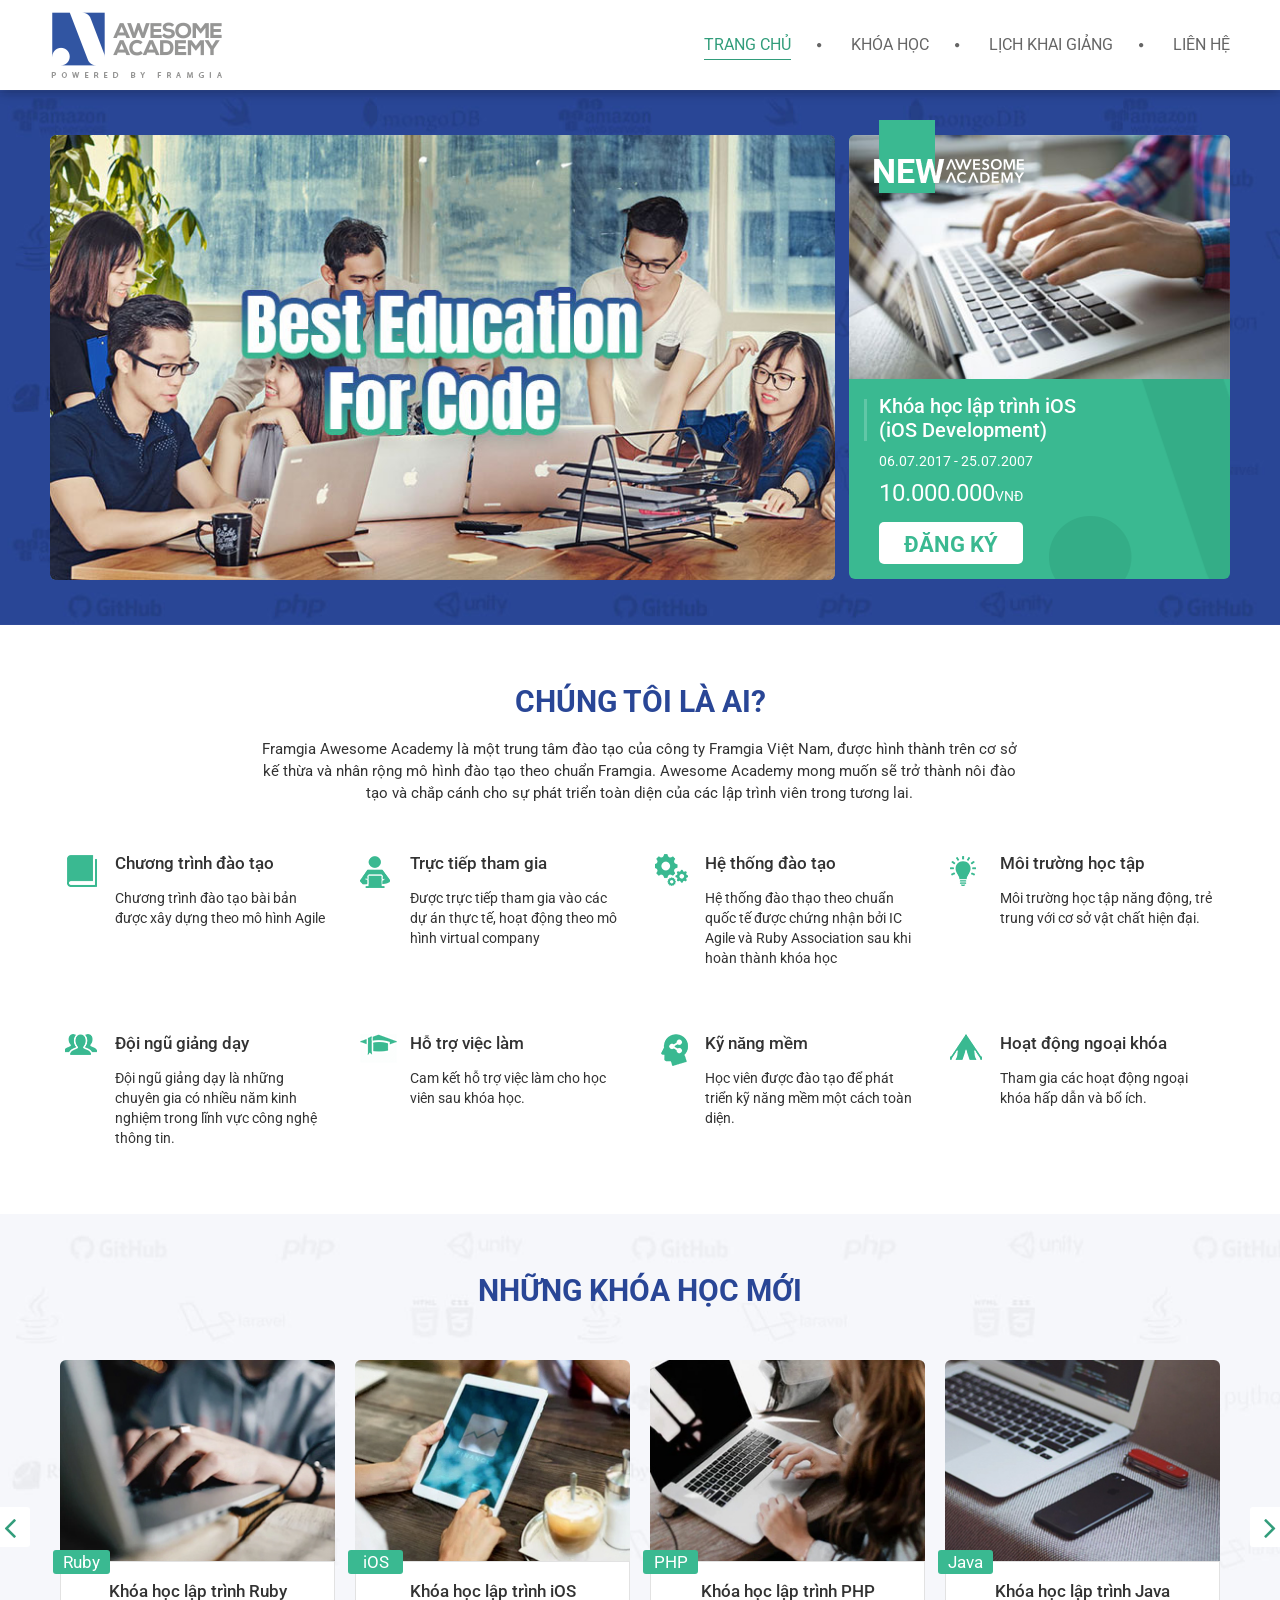
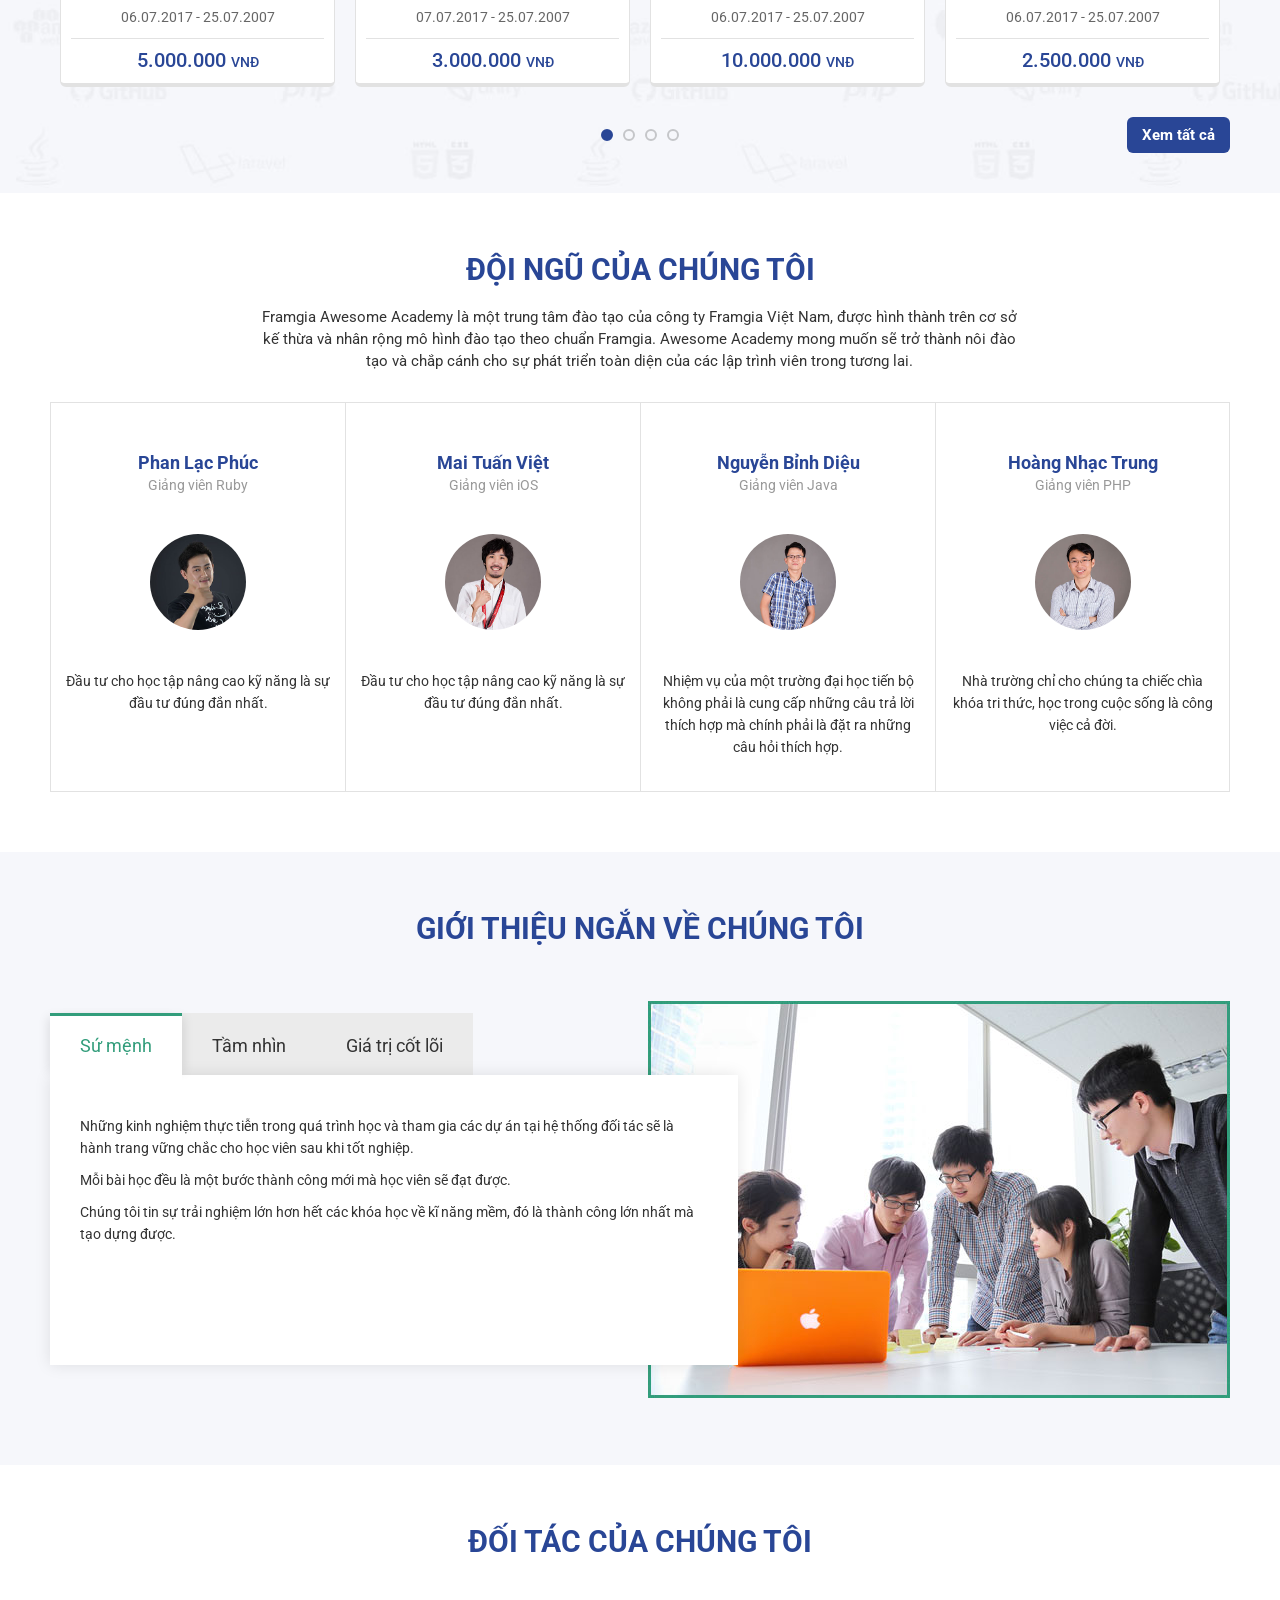
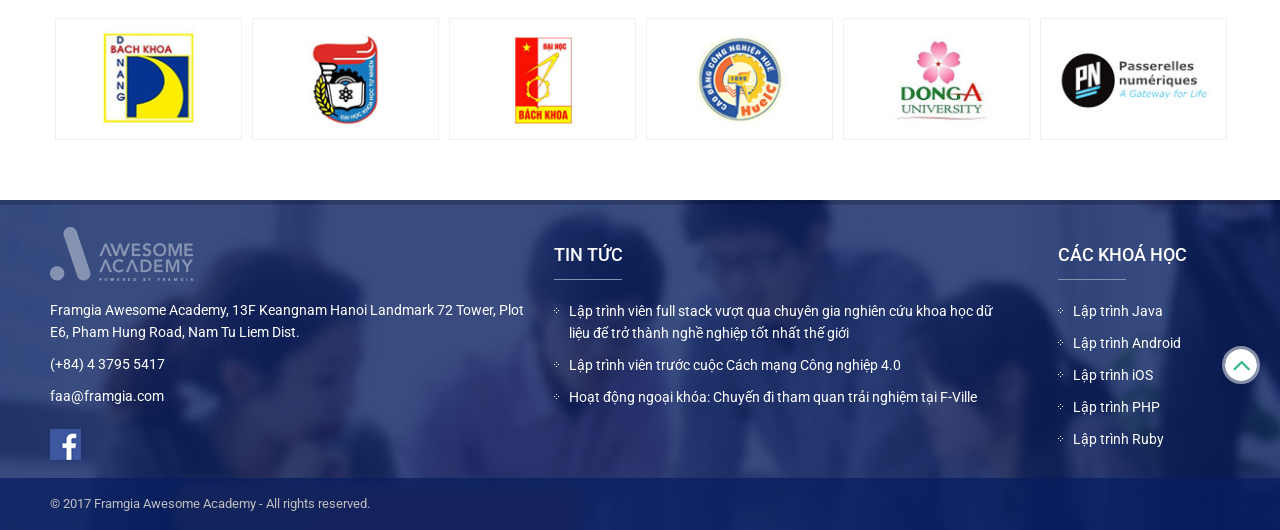
<file: public/frontend/index.html>
<!DOCTYPE html>
<html>
<head>
    <meta charset="utf-8">
    <meta name="viewport" content="width=device-width, initial-scale=1.0, maximum-scale=1.0, user-scalable=0" />
    <title>Homepage</title>
    <link rel="icon" href="favicon.png" type="image/png" />
    <link href="https://fonts.googleapis.com/css?family=Roboto:100,100i,300,300i,400,400i,500,500i,700,700i,900,900i&amp;subset=vietnamese" rel="stylesheet">
    <link rel="stylesheet" href="./css/font-awesome.min.css">
    <link rel="stylesheet" href="./css/bootstrap.min.css">
    <link rel="stylesheet" href="./css/slick.css">
    <link rel="stylesheet" type="text/css" href="css/style.css">
</head>
<body>
  <div id="wrapper">
    <nav id="header" class="full-header navbar navbar-fixed-top">
      <div class="container">
        <div class="navbar-header">
          <button type="button" class="navbar-toggle collapsed" data-toggle="collapse" data-target="#navbar" aria-expanded="false" aria-controls="navbar">
            <span class="sr-only">Toggle navigation</span>
            <span class="icon-bar"></span>
            <span class="icon-bar"></span>
            <span class="icon-bar"></span>
          </button>
          <a class="navbar-brand" title="homepage" href="index.html"><img alt="homepage" src="images/logo.png"></a>
        </div>

        <div id="navbar" class="navbar-collapse collapse pull-right">
          <ul class="nav navbar-nav">
            <li class="active"> <a href="">Trang chủ</a> </li>
            <li> <a href="khoa_hoc.html">Khóa học </a> </li>
            <li> <a href="">Lịch khai giảng</a> </li>
            <li> <a href="">Liên hệ</a> </li>
          </ul>
        </div>
      </div>
    </nav> <!-- End Header -->

    <div id="mainbody">

      <div id="showcase" class="full-showcase"> 
        <div class="container">
          <div class="row">
            <div class="left-box col-md-8 col-sm-8">
              <div class="js-slide media-slide">
                <div class="item"><a href=""><img alt="slide-image" src="media/slide-1.jpg"></a></div>
                <div class="item"><a href=""><img alt="slide-image" src="media/slide-2.jpg"></a></div>
                <div class="item"><a href=""><img alt="slide-image" src="media/slide-3.jpg"></a></div>
              </div>
            </div>

            <div class="right-box col-md-4 col-sm-4">
              <div class="box-info">
                <div class="top-banner">
                  <a href=""><img alt="top-banner" src="media/top-banner.jpg"></a>
                </div>
                <div class="top-info">
                  <h2><a href="">Khóa học lập trình iOS <br> (iOS Development)</a></h2>
                  <p class="time">06.07.2017 - 25.07.2007</p>
                  <p class="price">10.000.000<span class="currency">VNĐ</span></p>
                  <a class="registration" href="">Đăng ký</a>
                </div>
              </div>
            </div>
          </div>
        </div>
      </div> <!-- End Showcase -->

      <div id="top-a" class="full-top-a">
        <div class="container">
          <div class="all-features">
            <h2 class="title-box">CHÚNG TÔI LÀ AI?</h2>
            <p class="desc-box col-md-8 col-md-offset-2">
              Framgia Awesome Academy là một trung tâm đào tạo của công ty Framgia Việt Nam, được hình thành trên cơ sở kế thừa và nhân rộng mô hình đào tạo theo chuẩn Framgia. Awesome Academy mong muốn sẽ trở thành nôi đào tạo và chắp cánh cho sự phát triển toàn diện của các lập trình viên trong tương lai.
            </p>
            <div class="list-features">
              <div class="item item-1 col-md-3 col-sm-6">
                <div class="content-item">
                  <h3>Chương trình đào tạo</h3>
                  <p>Chương trình đào tạo bài bản được xây dựng theo mô hình Agile</p>
                </div>
              </div>
              <div class="item item-2 col-md-3 col-sm-6">
                <div class="content-item">
                  <h3>Trực tiếp tham gia</h3>
                  <p>Được trực tiếp tham gia vào các dự án thực tế, hoạt động theo mô hình virtual company</p>
                </div>
              </div>
              <div class="item item-3 col-md-3 col-sm-6">
                <div class="content-item">
                  <h3>Hệ thống đào tạo</h3>
                  <p>Hệ thống đào thạo theo chuẩn quốc tế được chứng nhận bởi IC Agile và Ruby Association sau khi hoàn thành khóa học</p>
                </div>
              </div>
              <div class="item item-4 col-md-3 col-sm-6">
                <div class="content-item">
                  <h3>Môi trường học tập</h3>
                  <p>Môi trường học tập năng động, trẻ trung với cơ sở vật chất hiện đại.</p>
                </div>
              </div>
              <div class="item item-5 col-md-3 col-sm-6">
                <div class="content-item">
                  <h3>Đội ngũ giảng dạy</h3>
                  <p>Đội ngũ giảng dạy là những chuyên gia có nhiều năm kinh nghiệm trong lĩnh vực công nghệ thông tin.</p>
                </div>
              </div>
              <div class="item item-6 col-md-3 col-sm-6">
                <div class="content-item">
                  <h3>Hỗ trợ việc làm</h3>
                  <p>Cam kết hỗ trợ việc làm cho học viên sau khóa học.</p>
                </div>
              </div>
              <div class="item item-7 col-md-3 col-sm-6">
                <div class="content-item">
                  <h3>Kỹ năng mềm</h3>
                  <p>Học viên được đào tạo để phát triển kỹ năng mềm một cách toàn diện.</p>
                </div>
              </div>
              <div class="item item-8 col-md-3 col-sm-6">
                <div class="content-item">
                  <h3>Hoạt động ngoại khóa</h3>
                  <p>Tham gia các hoạt động ngoại khóa hấp dẫn và bổ ích.</p>
                </div>
              </div>
            </div>
          </div>
        </div>
      </div> <!-- End Top-a -->

      <div id="top-b" class="full-top-b">
        <div class="container">
          <div class="new-class">
            <h2 class="title-box">Những khóa học mới</h2>
            <div class="js-class slide-class list-class">
              <div class="i-class">
                <div class="media">
                  <a href=""><img alt="" src="media/class-1.jpg"></a>
                </div>
                <div class="info">
                  <h3 class="name-class"><a href="">Khóa học lập trình Ruby</a></h3>
                  <p class="date">06.07.2017 - 25.07.2007</p>
                  <p class="price">5.000.000 <span class="currency">VNĐ</span></p>
                  <span class="language">Ruby</span>
                </div>
              </div>
              <div class="i-class">
                <div class="media">
                  <a href=""><img alt="" src="media/class-2.jpg"></a>
                </div>
                <div class="info">
                  <h3 class="name-class"> <a href="">Khóa học lập trình iOS</a></h3>
                  <p class="date">07.07.2017 - 25.07.2007</p>
                  <p class="price">3.000.000 <span class="currency">VNĐ</span></p>
                  <span class="language">iOS</span>
                </div>
              </div>
              <div class="i-class">
                <div class="media">
                  <a href=""><img alt="" src="media/class-3.jpg"></a>
                </div>
                <div class="info">
                  <h3 class="name-class"><a href="">Khóa học lập trình PHP</a></h3>
                  <p class="date">06.07.2017 - 25.07.2007</p>
                  <p class="price">10.000.000 <span class="currency">VNĐ</span></p>
                  <span class="language">PHP</span>
                </div>
              </div>
              <div class="i-class">
                <div class="media">
                  <a href=""><img alt="" src="media/class-4.jpg"></a>
                </div>
                <div class="info">
                  <h3 class="name-class"><a href="">Khóa học lập trình Java</a></h3>
                  <p class="date">06.07.2017 - 25.07.2007</p>
                  <p class="price">2.500.000 <span class="currency">VNĐ</span></p>
                  <span class="language">Java</span>
                </div>
              </div>
              <div class="i-class">
                <div class="media">
                  <a href=""><img alt="" src="media/class-1.jpg"></a>
                </div>
                <div class="info">
                  <h3 class="name-class"><a href="">Khóa học lập trình .NET</a></h3>
                  <p class="date">06.07.2017 - 25.07.2007</p>
                  <p class="price">5.000.000 <span class="currency">VNĐ</span></p>
                  <span class="language">.NET</span>
                </div>
              </div>
              <div class="i-class">
                <div class="media">
                  <a href=""><img alt="" src="media/class-2.jpg"></a>
                </div>
                <div class="info">
                  <h3 class="name-class"><a href="">Khóa học lập trình Python</a></h3>
                  <p class="date">07.07.2017 - 25.07.2008</p>
                  <p class="price">4.000.000 <span class="currency">VNĐ</span></p>
                  <span class="language">Python</span>
                </div>
              </div>
              <div class="i-class">
                <div class="media">
                  <a href=""><img alt="" src="media/class-3.jpg"></a>
                </div>
                <div class="info">
                  <h3 class="name-class"><a href="">Khóa học lập trình Android</a></h3>
                  <p class="date">06.06.2017 - 20.08.2008</p>
                  <p class="price">8.000.000 <span class="currency">VNĐ</span></p>
                  <span class="language">Android</span>
                </div>
              </div>
              <div class="i-class">
                <div class="media">
                  <a href=""><img alt="" src="media/class-4.jpg"></a>
                </div>
                <div class="info">
                  <h3 class="name-class"><a href="">Khóa học lập trình Swift</a></h3>
                  <p class="date">06.07.2017 - 25.03.2008</p>
                  <p class="price">5.500.000 <span class="currency">VNĐ</span></p>
                  <span class="language">Swift</span>
                </div>
              </div>
            </div>
            <a class="view-all" href="">Xem tất cả </a>
          </div>
        </div>
      </div> <!-- End Top-b -->

      <div id="middle" class="full-midde">
        <div class="container">
          <div class="our-team">
            <h2 class="title-box">ĐỘI NGŨ CỦA CHÚNG TÔI</h2>
            <p class="desc-box col-md-8 col-md-offset-2">
              Framgia Awesome Academy là một trung tâm đào tạo của công ty Framgia Việt Nam, được hình thành trên cơ sở kế thừa và nhân rộng mô hình đào tạo theo chuẩn Framgia. Awesome Academy mong muốn sẽ trở thành nôi đào tạo và chắp cánh cho sự phát triển toàn diện của các lập trình viên trong tương lai.
            </p>
            <div class="all-member">
              <div class="member col-md-3 col-sm-6">
                <div class="unhover-info">
                  <h3 class="name-member">Phan Lạc Phúc <span class="job">Giảng viên Ruby </span></h3>
                  <div class="avatar">
                    <img src="media/member-1.jpg">
                  </div>
                  <p class="intro">Đầu tư cho học tập nâng cao kỹ năng là sự đầu tư đúng đắn nhất.</p>
                </div>
                <div class="hover-info">
                  <div class="full-avatar">
                    <img src="media/member-1.jpg">
                  </div>
                  <h3 class="name">Phan Lạc Phúc <span class="job">Giảng viên Ruby </span></h3>
                </div>
              </div>
              <div class="member col-md-3 col-sm-6">
                <div class="unhover-info">
                  <h3 class="name-member">Mai Tuấn Việt <span class="job">Giảng viên iOS </span></h3>
                  <div class="avatar">
                    <img src="media/member-2.jpg">
                  </div>
                  <p class="intro">Đầu tư cho học tập nâng cao kỹ năng là sự đầu tư đúng đắn nhất.</p>
                </div>
                <div class="hover-info">
                  <div class="full-avatar">
                    <img src="media/member-2.jpg">
                  </div>
                  <h3 class="name">Mai Tuấn Việt <span class="job">Giảng viên iOS </span></h3>
                </div>
              </div>
              <div class="member col-md-3 col-sm-6">
                <div class="unhover-info">
                  <h3 class="name-member">Nguyễn Bỉnh Diệu<span class="job">Giảng viên Java</span></h3>
                  <div class="avatar">
                    <img src="media/member-3.jpg">
                  </div>
                  <p class="intro">Nhiệm vụ của một trường đại học tiến bộ không phải là cung cấp những câu trả lời thích hợp mà chính  phải là đặt ra những câu hỏi thích hợp.</p>
                </div>
                <div class="hover-info">
                  <div class="full-avatar">
                    <img src="media/member-3.jpg">
                  </div>
                  <h3 class="name">Nguyễn Bỉnh Diệu<span class="job">Giảng viên Java</span></h3>
                </div>
              </div>
              <div class="member col-md-3 col-sm-6">
                <div class="unhover-info">
                  <h3 class="name-member">Hoàng Nhạc Trung<span class="job">Giảng viên PHP</span></h3>
                  <div class="avatar">
                    <img src="media/member-4.jpg">
                  </div>
                  <p class="intro">Nhà trường chỉ cho chúng ta chiếc chìa khóa tri thức, học trong cuộc sống là công việc cả đời.</p>
                </div>
                <div class="hover-info">
                  <div class="full-avatar">
                    <img src="media/member-4.jpg">
                  </div>
                  <h3 class="name">Hoàng Nhạc Trung<span class="job">Giảng viên PHP</span></h3>
                </div>
              </div>
            </div>
          </div>
        </div>
      </div> <!-- End Middle -->

      <div id="bottom-a" class="full-bottom-a">
        <div class="container">
          <div class="about-us">
            <h2 class="title-box">GIỚI THIỆU NGẮN VỀ CHÚNG TÔI</h2>
            <div class="all-about">
              <ul class="nav nav-tabs" role="tablist">
                <li role="presentation" class="active"><a href="#tab-1" data-toggle="tab">Sứ mệnh</a></li>
                <li role="presentation"><a href="#tab-2" data-toggle="tab">Tầm nhìn</a></li>
                <li role="presentation"><a href="#tab-3" data-toggle="tab">Giá trị cốt lõi</a></li>
              </ul>
              <div class="tab-content col-md-7 col-sm-9">
                <div role="tabpanel" class="tab-pane active" id="tab-1">
                  <p>Những kinh nghiệm thực tiễn trong quá trình học và tham gia các dự án tại hệ thống đối tác sẽ là hành trang vững chắc cho học viên sau khi tốt nghiệp. </p>
                  <p>Mỗi bài học đều là một bước thành công mới mà học viên sẽ đạt được. </p>
                  <p>Chúng tôi tin sự trải nghiệm lớn hơn hết các khóa học về kĩ năng mềm, đó là thành công lớn nhất mà tạo dựng được. </p>
                </div>

                <div role="tabpanel" class="tab-pane" id="tab-2">
                  <p>Những kinh nghiệm thực tiễn trong quá trình học và tham gia các dự án tại hệ thống đối tác sẽ là hành trang vững chắc cho học viên sau khi tốt nghiệp. </p>
                  <p>Mỗi bài học đều là một bước thành công mới mà học viên sẽ đạt được. </p>
                </div>

                <div role="tabpanel" class="tab-pane" id="tab-3">
                  <p>Mỗi bài học đều là một bước thành công mới mà học viên sẽ đạt được. </p>
                  <p>Chúng tôi tin sự trải nghiệm lớn hơn hết các khóa học về kĩ năng mềm, đó là thành công lớn nhất mà tạo dựng được. </p>
                </div>
              </div>
            </div>
          </div>
        </div>
      </div> <!-- End Bottom-a -->

      <div id="bottom-b" class="full-bottom-b">
        <div class="container">
          <div class="partner">
            <h2 class="title-box">Đối tác của chúng tôi</h2>
            <div class="js-partner all-partner">
              <div class="partner-item">
                <img src="media/partner-1.jpg">
              </div>
              <div class="partner-item">
                <img src="media/partner-2.jpg">
              </div>
              <div class="partner-item">
                <img src="media/partner-3.jpg">
              </div>
              <div class="partner-item">
                <img src="media/partner-4.jpg">
              </div>
              <div class="partner-item">
                <img src="media/partner-5.jpg">
              </div>
              <div class="partner-item">
                <img src="media/partner-6.jpg">
              </div>
              <div class="partner-item">
                <img src="media/partner-7.jpg">
              </div>
              <div class="partner-item">
                <img src="media/partner-8.jpg">
              </div>
            </div>
          </div>
        </div>
      </div> <!-- End Bottom-b -->
    </div> <!-- End Mainbody -->
    
    <div id="footer" class="full-footer">
      <div class="footer-menu">
        <div class="container">
          <div class="row">
            <div class="contact col-md-5 col-sm-4">
              <img src="images/logo-footer.png">
              <div class="contact-us">
                <p>Framgia Awesome Academy, 13F Keangnam Hanoi Landmark 72 Tower, Plot E6, Pham Hung Road, Nam Tu Liem Dist.</p>
                <p>(+84) 4 3795 5417</p>
                <a href="">faa@framgia.com</a>
                <a class="social" href=""><img src="images/ic-facebook.png"></a>
              </div>
            </div>

            <div class="news col-md-5 col-sm-4">
              <h3>Tin tức</h3>
              <ul class="menu">
                <li> <a href="">Lập trình viên full stack vượt qua chuyên gia nghiên cứu khoa học dữ liệu để trở thành nghề nghiệp tốt nhất thế giới</a> </li>
                <li> <a href="">Lập trình viên trước cuộc Cách mạng Công nghiệp 4.0</a> </li>
                <li> <a href="">Hoạt động ngoại khóa: Chuyến đi tham quan trải nghiệm tại F-Ville</a> </li>
              </ul>
            </div>

            <div class="all-classes col-md-2 col-sm-4">
              <h3>Các khoá học</h3>
              <ul class="menu"> 
                <li> <a href="">Lập trình Java</a> </li>
                <li> <a href="">Lập trình Android</a> </li>
                <li> <a href="">Lập trình iOS</a> </li>
                <li> <a href="">Lập trình PHP</a> </li>
                <li> <a href="">Lập trình Ruby</a> </li>
              </ul>
            </div>
          </div>
        </div>
      </div>
      <div id="copyright">
        <div class="container">
          <p>&copy; 2017 Framgia Awesome Academy - All rights reserved.</p>
        </div>
      </div>
      <a class="js-ontop btn-ontop">
        <span><i class="fa fa-angle-up" aria-hidden="true"></i></span>
      </a>
    </div>

  </div>
  <script src="./js/lib/jquery-3.1.1.min.js" type=text/javascript></script>
  <script src="./js/lib/bootstrap.min.js" type=text/javascript></script>
  <script src="./js/slick.min.js" type=text/javascript></script>
  <script src="./js/custom.js" type=text/javascript></script>
</body>
</html>
</file>
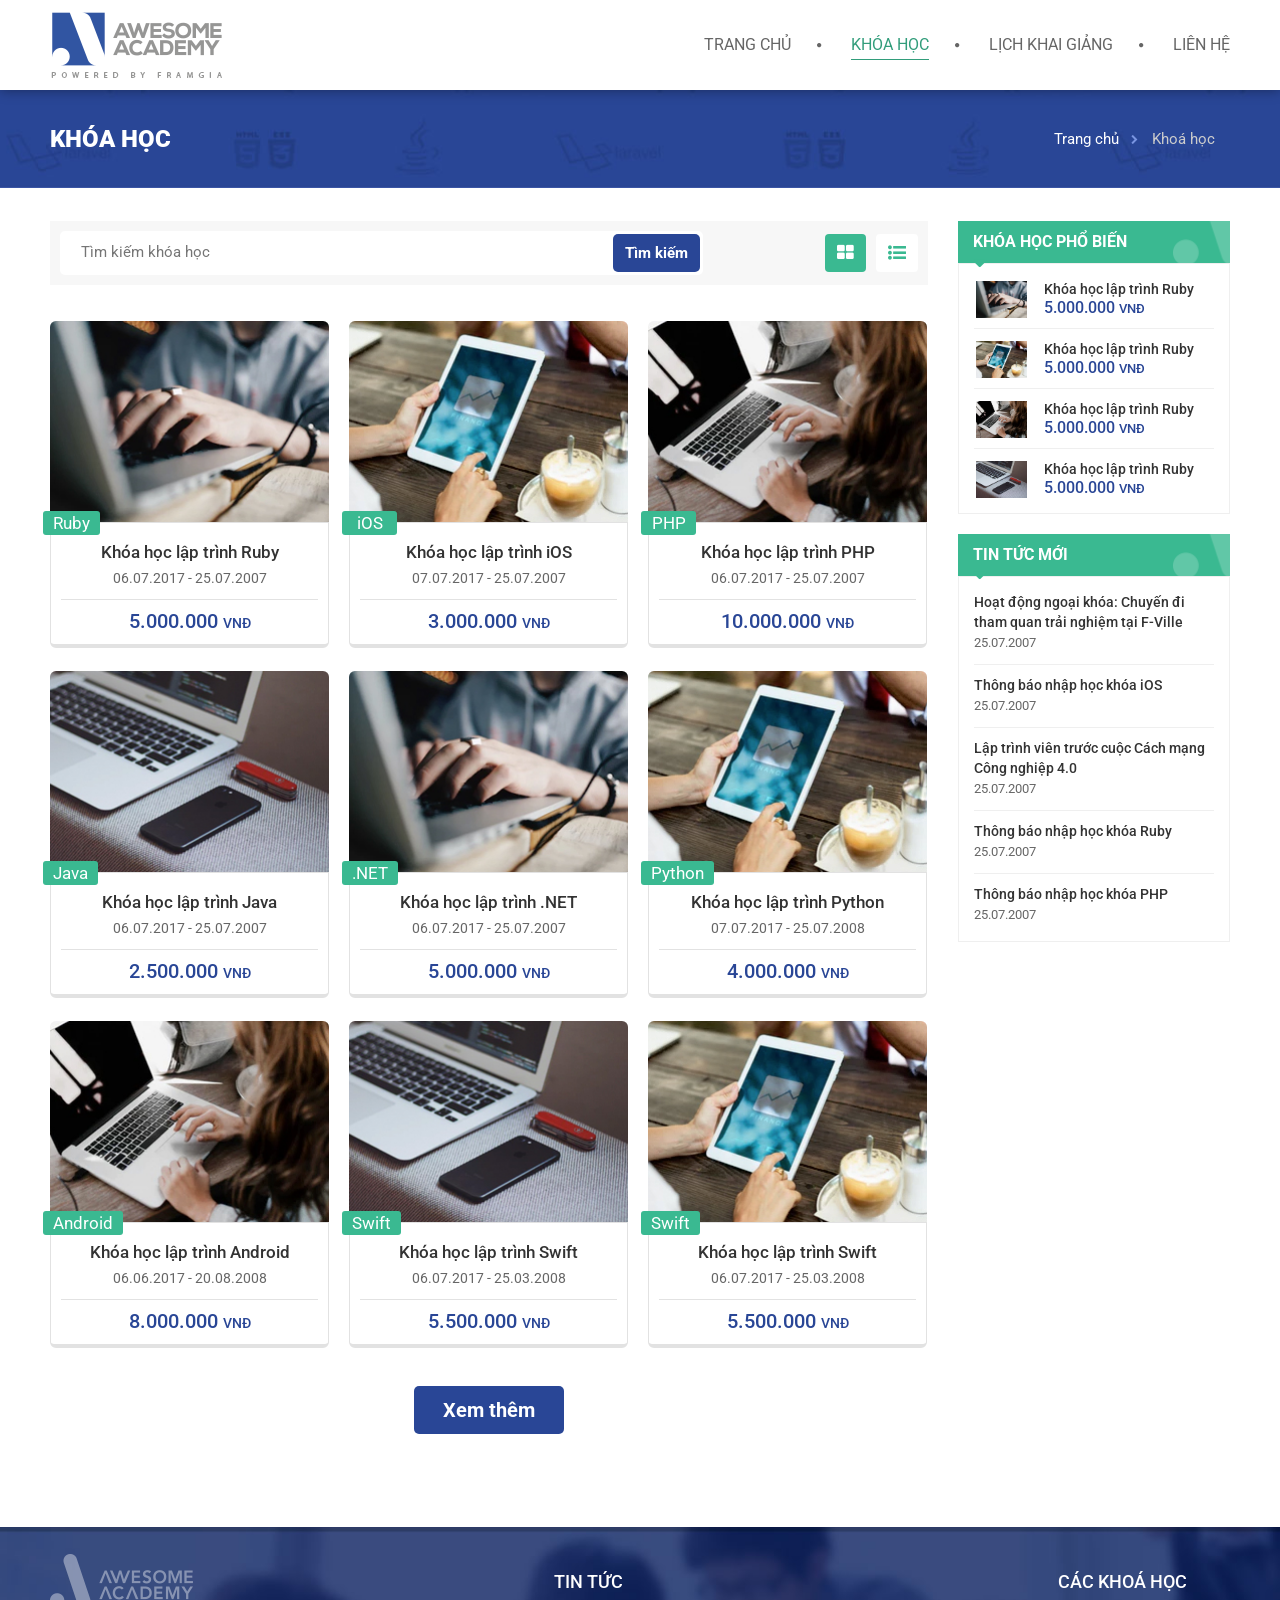
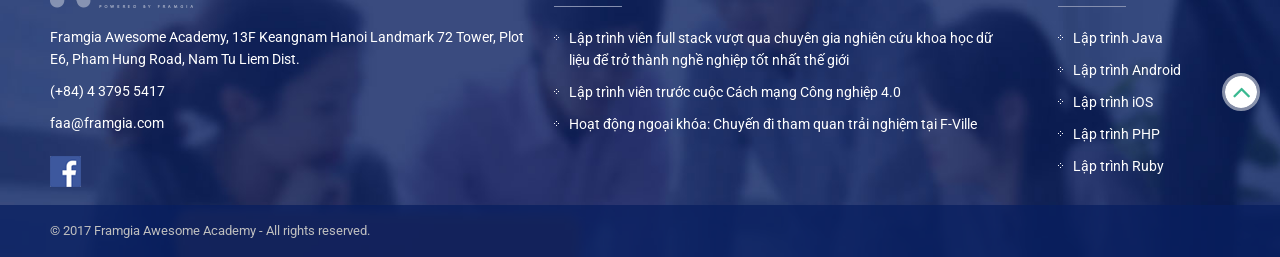
<file: public/frontend/khoa_hoc.html>
<!DOCTYPE html>
<html>
<head>
    <meta charset="utf-8">
    <meta name="viewport" content="width=device-width, initial-scale=1.0, maximum-scale=1.0, user-scalable=0" />
    <title>Khoá học</title>
    <link rel="icon" href="favicon.png" type="image/png" />
    <link href="https://fonts.googleapis.com/css?family=Roboto:100,100i,300,300i,400,400i,500,500i,700,700i,900,900i&amp;subset=vietnamese" rel="stylesheet">
    <link rel="stylesheet" href="./css/font-awesome.min.css">
    <link rel="stylesheet" href="./css/bootstrap.min.css">
    <link rel="stylesheet" href="./css/slick.css">
    <link rel="stylesheet" type="text/css" href="css/style.css">
</head>
<body>
  <div id="wrapper">
    <nav id="header" class="full-header navbar navbar-fixed-top">
      <div class="container">
        <div class="navbar-header">
          <button type="button" class="navbar-toggle collapsed" data-toggle="collapse" data-target="#navbar" aria-expanded="false" aria-controls="navbar">
            <span class="sr-only">Toggle navigation</span>
            <span class="icon-bar"></span>
            <span class="icon-bar"></span>
            <span class="icon-bar"></span>
          </button>
          <a class="navbar-brand" title="homepage" href="index.html"><img alt="homepage" src="images/logo.png"></a>
        </div>

        <div id="navbar" class="navbar-collapse collapse pull-right">
          <ul class="nav navbar-nav">
            <li> <a href="">Trang chủ</a> </li>
            <li class="active"> <a href="khoa_hoc.html">Khóa học </a> </li>
            <li> <a href="">Lịch khai giảng</a> </li>
            <li> <a href="">Liên hệ</a> </li>
          </ul>
        </div>
      </div>
    </nav> <!-- End Header -->

    <div id="mainbody">

      <div id="breadcrumb" class="full-breadcrumb">
        <div class="container">
          <div class="header-page row">
            <div class="title-page col-md-3 col-sm-3">
              <h2>Khóa học</h2>
            </div>
            <div class="breadcrumbs col-md-9 col-sm-9">
              <ul>
                <li><a href="index.html">Trang chủ</a></li>
                <li class="active"><span>Khoá học</span></li>
              </ul>
            </div>
          </div>
        </div>
      </div>

      <div id="main-content" class="full-content">
        <div class="container">
          <div class="row">
            <div id="component" class="col-md-9 col-sm-9">
              <div class="category-view">
                
                <div class="search-bar">
                  <form class="search-form col-md-9 col-sm-9">
                    <div class="search">
                      <input class="input-text" type="text" name="" placeholder="Tìm kiếm khóa học" />
                      <input class="btn-submit btn-blue" type="button" name="" value="Tìm kiếm">
                    </div>
                  </form>
                </div>

                <ul class="nav nav-tabs" role="tablist">
                  <li role="presentation" class="active"><a href="#grid-layout" data-toggle="tab"><i class="fa fa-th-large" aria-hidden="true"></i></a></li>
                  <li role="presentation" class=""><a href="#list-layout" data-toggle="tab"><i class="fa fa-list-ul" aria-hidden="true"></i></a></li>
                </ul>

                <div class="tab-content">
                  <div role="tabpanel" class="tab-pane active" id="grid-layout">
                    <div class="gird-view list-class row">
                      <div class="i-class col-md-4 col-sm-4">
                        <div class="media">
                          <a href=""><img alt="" src="media/class-1.jpg"></a>
                        </div>
                        <div class="info">
                          <h3 class="name-class"><a href="">Khóa học lập trình Ruby</a></h3>
                          <p class="date">06.07.2017 - 25.07.2007</p>
                          <p class="price">5.000.000 <span class="currency">VNĐ</span></p>
                          <span class="language">Ruby</span>
                        </div>
                      </div>
                      <div class="i-class col-md-4 col-sm-4">
                        <div class="media">
                          <a href=""><img alt="" src="media/class-2.jpg"></a>
                        </div>
                        <div class="info">
                          <h3 class="name-class"> <a href="">Khóa học lập trình iOS</a></h3>
                          <p class="date">07.07.2017 - 25.07.2007</p>
                          <p class="price">3.000.000 <span class="currency">VNĐ</span></p>
                          <span class="language">iOS</span>
                        </div>
                      </div>
                      <div class="i-class col-md-4 col-sm-4">
                        <div class="media">
                          <a href=""><img alt="" src="media/class-3.jpg"></a>
                        </div>
                        <div class="info">
                          <h3 class="name-class"><a href="">Khóa học lập trình PHP</a></h3>
                          <p class="date">06.07.2017 - 25.07.2007</p>
                          <p class="price">10.000.000 <span class="currency">VNĐ</span></p>
                          <span class="language">PHP</span>
                        </div>
                      </div>
                      <div class="i-class col-md-4 col-sm-4">
                        <div class="media">
                          <a href=""><img alt="" src="media/class-4.jpg"></a>
                        </div>
                        <div class="info">
                          <h3 class="name-class"><a href="">Khóa học lập trình Java</a></h3>
                          <p class="date">06.07.2017 - 25.07.2007</p>
                          <p class="price">2.500.000 <span class="currency">VNĐ</span></p>
                          <span class="language">Java</span>
                        </div>
                      </div>
                      <div class="i-class col-md-4 col-sm-4">
                        <div class="media">
                          <a href=""><img alt="" src="media/class-1.jpg"></a>
                        </div>
                        <div class="info">
                          <h3 class="name-class"><a href="">Khóa học lập trình .NET</a></h3>
                          <p class="date">06.07.2017 - 25.07.2007</p>
                          <p class="price">5.000.000 <span class="currency">VNĐ</span></p>
                          <span class="language">.NET</span>
                        </div>
                      </div>
                      <div class="i-class col-md-4 col-sm-4">
                        <div class="media">
                          <a href=""><img alt="" src="media/class-2.jpg"></a>
                        </div>
                        <div class="info">
                          <h3 class="name-class"><a href="">Khóa học lập trình Python</a></h3>
                          <p class="date">07.07.2017 - 25.07.2008</p>
                          <p class="price">4.000.000 <span class="currency">VNĐ</span></p>
                          <span class="language">Python</span>
                        </div>
                      </div>
                      <div class="i-class col-md-4 col-sm-4">
                        <div class="media">
                          <a href=""><img alt="" src="media/class-3.jpg"></a>
                        </div>
                        <div class="info">
                          <h3 class="name-class"><a href="">Khóa học lập trình Android</a></h3>
                          <p class="date">06.06.2017 - 20.08.2008</p>
                          <p class="price">8.000.000 <span class="currency">VNĐ</span></p>
                          <span class="language">Android</span>
                        </div>
                      </div>
                      <div class="i-class col-md-4 col-sm-4">
                        <div class="media">
                          <a href=""><img alt="" src="media/class-4.jpg"></a>
                        </div>
                        <div class="info">
                          <h3 class="name-class"><a href="">Khóa học lập trình Swift</a></h3>
                          <p class="date">06.07.2017 - 25.03.2008</p>
                          <p class="price">5.500.000 <span class="currency">VNĐ</span></p>
                          <span class="language">Swift</span>
                        </div>
                      </div>
                      <div class="i-class col-md-4 col-sm-4">
                        <div class="media">
                          <a href=""><img alt="" src="media/class-2.jpg"></a>
                        </div>
                        <div class="info">
                          <h3 class="name-class"><a href="">Khóa học lập trình Swift</a></h3>
                          <p class="date">06.07.2017 - 25.03.2008</p>
                          <p class="price">5.500.000 <span class="currency">VNĐ</span></p>
                          <span class="language">Swift</span>
                        </div>
                      </div>
                    </div>

                    <a class="load-more" href="">Xem thêm</a>
                  </div>
                  <div role="tabpanel" class="tab-pane" id="list-layout">
                    <div class="list-view">
                      <div class="view-class">
                        <div class="media col-md-4 col-sm-4">
                          <a href=""><img alt="" src="media/class-1.jpg"></a>
                        </div>
                        <div class="info col-md-8 col-sm-8">
                          <h3 class="name-class"><a href="">Khóa học lập trình Ruby</a></h3>
                          <p class="date">06.07.2017 - 25.07.2007</p>
                          <p class="short-desc">
                            Tự hào là đơn vị đứng thứ 11 trong bản đồ xếp hạng cáccông ty phát triển mạnh về ngôn ngữ Ruby trên thế giới, với .... chuyên gia về Ruby có chứng chỉ Ruby Silver được cấp bởi Ruby Association,Fram... 
                          </p>
                          <div class="bottom-info">
                            <p class="price">5.000.000 <span class="currency">VNĐ</span></p>
                            <span class="language">Ruby</span>
                          </div>
                        </div>
                      </div>
                      <div class="view-class">
                        <div class="media col-md-4 col-sm-4">
                          <a href=""><img alt="" src="media/class-2.jpg"></a>
                        </div>
                        <div class="info col-md-8 col-sm-8">
                          <h3 class="name-class"> <a href="">Khóa học lập trình iOS</a></h3>
                          <p class="date">07.07.2017 - 25.07.2007</p>
                          <p class="short-desc">
                            Tự hào là đơn vị đứng thứ 11 trong bản đồ xếp hạng cáccông ty phát triển mạnh về ngôn ngữ Ruby trên thế giới, với .... chuyên gia về Ruby có chứng chỉ Ruby Silver được cấp bởi Ruby Association,Fram... 
                          </p>
                          <div class="bottom-info">
                            <p class="price">3.000.000 <span class="currency">VNĐ</span></p>
                            <span class="language">iOS</span>
                          </div>
                        </div>
                      </div>
                      <div class="view-class">
                        <div class="media col-md-4 col-sm-4">
                          <a href=""><img alt="" src="media/class-3.jpg"></a>
                        </div>
                        <div class="info col-md-8 col-sm-8">
                          <h3 class="name-class"><a href="">Khóa học lập trình PHP</a></h3>
                          <p class="date">06.07.2017 - 25.07.2007</p>
                          <p class="short-desc">
                            Tự hào là đơn vị đứng thứ 11 trong bản đồ xếp hạng cáccông ty phát triển mạnh về ngôn ngữ Ruby trên thế giới, với .... chuyên gia về Ruby có chứng chỉ Ruby Silver được cấp bởi Ruby Association,Fram... 
                          </p>
                          <div class="bottom-info">
                            <p class="price">10.000.000 <span class="currency">VNĐ</span></p>
                            <span class="language">PHP</span>
                          </div>
                        </div>
                      </div>
                      <div class="view-class">
                        <div class="media col-md-4 col-sm-4">
                          <a href=""><img alt="" src="media/class-4.jpg"></a>
                        </div>
                        <div class="info col-md-8 col-sm-8">
                          <h3 class="name-class"><a href="">Khóa học lập trình Java</a></h3>
                          <p class="date">06.07.2017 - 25.07.2007</p>
                          <p class="short-desc">
                            Tự hào là đơn vị đứng thứ 11 trong bản đồ xếp hạng cáccông ty phát triển mạnh về ngôn ngữ Ruby trên thế giới, với .... chuyên gia về Ruby có chứng chỉ Ruby Silver được cấp bởi Ruby Association,Fram... 
                          </p>
                          <div class="bottom-info">
                            <p class="price">2.500.000 <span class="currency">VNĐ</span></p>
                            <span class="language">Java</span>
                          </div>
                        </div>
                      </div>
                      <div class="view-class">
                        <div class="media col-md-4 col-sm-4">
                          <a href=""><img alt="" src="media/class-1.jpg"></a>
                        </div>
                        <div class="info col-md-8 col-sm-8">
                          <h3 class="name-class"><a href="">Khóa học lập trình .NET</a></h3>
                          <p class="date">06.07.2017 - 25.07.2007</p>
                          <p class="short-desc">
                            Tự hào là đơn vị đứng thứ 11 trong bản đồ xếp hạng cáccông ty phát triển mạnh về ngôn ngữ Ruby trên thế giới, với .... chuyên gia về Ruby có chứng chỉ Ruby Silver được cấp bởi Ruby Association,Fram... 
                          </p>
                          <div class="bottom-info">
                            <p class="price">5.000.000 <span class="currency">VNĐ</span></p>
                            <span class="language">.NET</span>
                          </div>
                        </div>
                      </div>
                      <div class="view-class">
                        <div class="media col-md-4 col-sm-4">
                          <a href=""><img alt="" src="media/class-2.jpg"></a>
                        </div>
                        <div class="info col-md-8 col-sm-8">
                          <h3 class="name-class"><a href="">Khóa học lập trình Python</a></h3>
                          <p class="date">07.07.2017 - 25.07.2008</p>
                          <p class="short-desc">
                            Tự hào là đơn vị đứng thứ 11 trong bản đồ xếp hạng cáccông ty phát triển mạnh về ngôn ngữ Ruby trên thế giới, với .... chuyên gia về Ruby có chứng chỉ Ruby Silver được cấp bởi Ruby Association,Fram... 
                          </p>
                          <div class="bottom-info">
                            <p class="price">4.000.000 <span class="currency">VNĐ</span></p>
                            <span class="language">Python</span>
                          </div>
                        </div>
                      </div>
                      <div class="view-class">
                        <div class="media col-md-4 col-sm-4">
                          <a href=""><img alt="" src="media/class-3.jpg"></a>
                        </div>
                        <div class="info col-md-8 col-sm-8">
                          <h3 class="name-class"><a href="">Khóa học lập trình Android</a></h3>
                          <p class="date">06.06.2017 - 20.08.2008</p>
                          <p class="short-desc">
                            Tự hào là đơn vị đứng thứ 11 trong bản đồ xếp hạng cáccông ty phát triển mạnh về ngôn ngữ Ruby trên thế giới, với .... chuyên gia về Ruby có chứng chỉ Ruby Silver được cấp bởi Ruby Association,Fram... 
                          </p>
                          <div class="bottom-info">
                            <p class="price">8.000.000 <span class="currency">VNĐ</span></p>
                            <span class="language">Android</span>
                          </div>
                        </div>
                      </div>
                      <div class="view-class">
                        <div class="media col-md-4 col-sm-4">
                          <a href=""><img alt="" src="media/class-4.jpg"></a>
                        </div>
                        <div class="info col-md-8 col-sm-8">
                          <h3 class="name-class"><a href="">Khóa học lập trình Swift</a></h3>
                          <p class="date">06.07.2017 - 25.03.2008</p>
                          <p class="short-desc">
                            Tự hào là đơn vị đứng thứ 11 trong bản đồ xếp hạng cáccông ty phát triển mạnh về ngôn ngữ Ruby trên thế giới, với .... chuyên gia về Ruby có chứng chỉ Ruby Silver được cấp bởi Ruby Association,Fram... 
                          </p>
                          <div class="bottom-info">
                            <p class="price">5.500.000 <span class="currency">VNĐ</span></p>
                            <span class="language">Swift</span>
                          </div>
                        </div>
                      </div>
                      <div class="view-class">
                        <div class="media col-md-4 col-sm-4">
                          <a href=""><img alt="" src="media/class-2.jpg"></a>
                        </div>
                        <div class="info col-md-8 col-sm-8">
                          <h3 class="name-class"><a href="">Khóa học lập trình Swift</a></h3>
                          <p class="date">06.07.2017 - 25.03.2008</p>
                          <p class="short-desc">
                            Tự hào là đơn vị đứng thứ 11 trong bản đồ xếp hạng cáccông ty phát triển mạnh về ngôn ngữ Ruby trên thế giới, với .... chuyên gia về Ruby có chứng chỉ Ruby Silver được cấp bởi Ruby Association,Fram... 
                          </p>
                          <div class="bottom-info">
                            <p class="price">5.500.000 <span class="currency">VNĐ</span></p>
                            <span class="language">Swift</span>
                          </div>
                        </div>
                      </div>
                    </div>

                    <a class="load-more" href="">Xem thêm</a>
                  </div>
                </div>
              </div>
            </div>

            <div id="sidebar" class="rightbar col-md-3 col-sm-3">
              <div class="common-class">
                <h3>Khóa học phổ biến</h3>
                <ul>
                  <li>
                    <div class="img-class">
                       <a href=""><img alt="" src="media/class-1.jpg"></a>
                    </div>
                    <div class="info-class">
                      <a class="name" href="">Khóa học lập trình Ruby</a>
                      <p class="price">5.000.000 <span class="currency">VNĐ</span></p>
                    </div>
                  </li>
                  <li>
                    <div class="img-class">
                       <a href=""><img alt="" src="media/class-2.jpg"></a>
                    </div>
                    <div class="info-class">
                      <a class="name" href="">Khóa học lập trình Ruby</a>
                      <p class="price">5.000.000 <span class="currency">VNĐ</span></p>
                    </div>
                  </li>
                  <li>
                    <div class="img-class">
                       <a href=""><img alt="" src="media/class-3.jpg"></a>
                    </div>
                    <div class="info-class">
                      <a class="name" href="">Khóa học lập trình Ruby</a>
                      <p class="price">5.000.000 <span class="currency">VNĐ</span></p>
                    </div>
                  </li>
                  <li>
                    <div class="img-class">
                       <a href=""><img alt="" src="media/class-4.jpg"></a>
                    </div>
                    <div class="info-class">
                      <a class="name" href="">Khóa học lập trình Ruby</a>
                      <p class="price">5.000.000 <span class="currency">VNĐ</span></p>
                    </div>
                  </li>
                </ul>
              </div>
              <div class="news">
                <h3>Tin tức mới</h3>
                <ul>
                  <li>
                    <a href="">Hoạt động ngoại khóa: Chuyến đi tham quan trải nghiệm tại F-Ville</a>
                    <span class="date">25.07.2007</span>
                  </li>
                  <li>
                    <a href="">Thông báo nhập học khóa iOS</a>
                    <span class="date">25.07.2007</span>
                  </li> 
                  <li>
                    <a href="">Lập trình viên trước cuộc Cách mạng Công nghiệp 4.0</a>
                    <span class="date">25.07.2007</span>
                  </li>
                  <li>
                    <a href="">Thông báo nhập học khóa Ruby</a>
                    <span class="date">25.07.2007</span>
                  </li>
                  <li>
                    <a href="">Thông báo nhập học khóa PHP</a>
                    <span class="date">25.07.2007</span>
                  </li>
                </ul>
              </div>
            </div>
          </div>
        </div>
      </div>

      
    </div> <!-- End Mainbody -->
    
    <div id="footer" class="full-footer">
      <div class="footer-menu">
        <div class="container">
          <div class="row">
            <div class="contact col-md-5 col-sm-4">
              <img src="images/logo-footer.png">
              <div class="contact-us">
                <p>Framgia Awesome Academy, 13F Keangnam Hanoi Landmark 72 Tower, Plot E6, Pham Hung Road, Nam Tu Liem Dist.</p>
                <p>(+84) 4 3795 5417</p>
                <a href="">faa@framgia.com</a>
                <a class="social" href=""><img src="images/ic-facebook.png"></a>
              </div>
            </div>

            <div class="news col-md-5 col-sm-4">
              <h3>Tin tức</h3>
              <ul class="menu">
                <li> <a href="">Lập trình viên full stack vượt qua chuyên gia nghiên cứu khoa học dữ liệu để trở thành nghề nghiệp tốt nhất thế giới</a> </li>
                <li> <a href="">Lập trình viên trước cuộc Cách mạng Công nghiệp 4.0</a> </li>
                <li> <a href="">Hoạt động ngoại khóa: Chuyến đi tham quan trải nghiệm tại F-Ville</a> </li>
              </ul>
            </div>

            <div class="all-classes col-md-2 col-sm-4">
              <h3>Các khoá học</h3>
              <ul class="menu"> 
                <li> <a href="">Lập trình Java</a> </li>
                <li> <a href="">Lập trình Android</a> </li>
                <li> <a href="">Lập trình iOS</a> </li>
                <li> <a href="">Lập trình PHP</a> </li>
                <li> <a href="">Lập trình Ruby</a> </li>
              </ul>
            </div>
          </div>
        </div>
      </div>
      <div id="copyright">
        <div class="container">
          <p>&copy; 2017 Framgia Awesome Academy - All rights reserved.</p>
        </div>
      </div>
      <a class="js-ontop btn-ontop">
        <span><i class="fa fa-angle-up" aria-hidden="true"></i></span>
      </a>
    </div>

  </div>
  <script src="./js/lib/jquery-3.1.1.min.js" type=text/javascript></script>
  <script src="./js/lib/bootstrap.min.js" type=text/javascript></script>
  <script src="./js/slick.min.js" type=text/javascript></script>
  <script src="./js/custom.js" type=text/javascript></script>
</body>
</html>
</file>
<file: public/frontend/css/style.css>
/**
* Ver 2017/07/12
* Color
*/
/**
* Ver 2017/07/12
* Background
*/
/**
* Ver 2017/07/12
* Border
*/
/**
* Ver 2017/07/12
* Gutter
*/
body {
  margin: 0;
  padding: 0;
  font: 14px/22px "Roboto";
  color: #333333;
}

body * {
  box-sizing: border-box;
}

a {
  color: #333333;
}

a:hover {
  text-decoration: none;
}

ul {
  padding: 0;
  list-style: none;
}

input {
  outline: none;
}

#wrapper {
  position: relative;
  width: 100%;
}

.container {
  width: 1210px;
}

/**Header**/
#header {
  width: 100%;
  height: 90px;
  box-shadow: 0 0 12px rgba(0, 0, 0, 0.4);
  background-color: #ffffff;
}

#mainbody {
  margin-top: 90px;
}

/**Slide**/
#showcase {
  position: relative;
  width: 100%;
}

#showcase.full-showcase {
  padding: 45px 0;
  background: url("../images/bg-slide.jpg") center left no-repeat;
  background-size: cover;
}

/**Top b**/
#top-b {
  position: relative;
  width: 100%;
}

#top-b.full-top-b {
  padding: 20px 0;
  background: url("../images/bg-full.jpg") center left no-repeat;
  background-size: cover;
}

/** Copyright **/
#copyright {
  padding: 15px 0;
  background-color: rgba(7, 30, 95, 0.75);
}

/** Breadcrumb **/
#breadcrumb {
  width: 100%;
  position: relative;
}

#main-content {
  width: 100%;
  position: relative;
}

#main-content.full-content {
  padding: 33px 0;
}

.navbar-header a {
  display: block;
  padding: 12px 0;
}

/**Header**/
.full-header .navbar-header {
  padding: 0 15px;
}

.full-header .navbar-nav li {
  padding: 30px;
  position: relative;
}

.full-header .navbar-nav li > a {
  font-family: 'Roboto';
  padding: 5px 0;
  font-size: 16px;
  text-transform: uppercase;
  color: #666666;
  border-bottom: 1px solid transparent;
  transition: color 0.2s;
  background: none;
  position: relative;
}

.full-header .navbar-nav li > a:before {
  background-color: #329d7b;
  bottom: 0;
  content: "";
  height: 1px;
  left: 0;
  opacity: 0;
  position: absolute;
  transform: scaleX(0);
  transition: all 0.2s ease-out 0s;
  visibility: hidden;
  width: 100%;
}

.full-header .navbar-nav li:before {
  content: "\f111";
  font-family: FontAwesome;
  font-size: 5px;
  color: #666666;
  position: absolute;
  right: 0;
  top: 50%;
  transform: translateY(-50%);
}

.full-header .navbar-nav li:last-child {
  padding-right: 0;
}

.full-header .navbar-nav li:last-child:before {
  display: none;
}

.full-header .navbar-nav li:hover a, .full-header .navbar-nav li.active a {
  color: #329d7b;
}

.full-header .navbar-nav li:hover a:before, .full-header .navbar-nav li.active a:before {
  opacity: 1;
  transform: scaleX(1);
  visibility: visible;
}

/**Slide**/
.full-showcase .left-box {
  padding-right: 7px;
}

.full-showcase .right-box {
  padding-left: 7px;
}

.full-showcase .media-slide .item {
  border-radius: 6px;
  overflow: hidden;
}

.full-showcase .media-slide .item img {
  max-width: 100%;
}

.full-showcase .box-info {
  border-radius: 6px;
  position: relative;
  background: url("../images/bg-symbol.png") 200px 155px no-repeat #3ab991;
}

.full-showcase .box-info:before {
  content: url("../images/ic-box.png");
  position: absolute;
  top: -15px;
  left: 25px;
  z-index: 10;
}

.full-showcase .box-info .top-banner {
  overflow: hidden;
  height: 244px;
  border-radius: 6px 6px 0 0;
}

.full-showcase .box-info .top-banner img {
  width: 100%;
  transition: all 0.25s;
}

.full-showcase .box-info .top-banner:hover img {
  transform: scale(1.05);
}

.full-showcase .box-info .top-info {
  padding: 15px 30px;
}

.full-showcase .box-info .top-info h2 {
  font-family: 'Roboto';
  font-size: 20px;
  line-height: 24px;
  margin: 0 0 8px;
  position: relative;
}

.full-showcase .box-info .top-info h2:before {
  content: "";
  border-left: 3px solid #61c7a7;
  position: absolute;
  top: 5px;
  left: -15px;
  height: 42px;
  width: 1px;
}

.full-showcase .box-info .top-info h2 a {
  color: #ffffff;
}

.full-showcase .box-info .top-info .time {
  font-size: 14px;
  color: #ffffff;
}

.full-showcase .box-info .top-info .price {
  font-size: 24px;
  color: #ffffff;
}

.full-showcase .box-info .top-info .price span {
  text-transform: uppercase;
  font-size: 14px;
}

.full-showcase .box-info .top-info .registration {
  font-family: 'Roboto';
  font-weight: 700;
  display: inline-block;
  height: 42px;
  line-height: 46px;
  padding: 0 25px;
  font-size: 22px;
  text-transform: uppercase;
  color: #3ab991;
  background-color: #ffffff;
  border-radius: 5px;
  margin-top: 5px;
  transition: all 0.25s;
}

.full-showcase .box-info .top-info .registration:hover {
  background-color: #294696;
  color: #ffffff;
}

/** Top a **/
.title-box {
  font-family: 'Roboto';
  font-weight: 700;
  font-size: 30px;
  color: #294696;
  text-align: center;
  margin: 40px 0 20px;
  text-transform: uppercase;
}

.desc-box {
  font-size: 15px;
  text-align: center;
  margin-bottom: 30px;
  font-weight: 400;
}

.full-top-a {
  padding: 20px 0;
}

.full-top-a .item {
  min-height: 160px;
  margin-top: 20px;
}

.full-top-a .item .content-item {
  padding: 0 0px 0 50px;
  position: relative;
}

.full-top-a .item .content-item:before {
  width: 40px;
  height: 40px;
  content: "";
  background: url("../images/sprite.png") 0 0 no-repeat;
  position: absolute;
  top: 0;
  left: 0;
  transition: all 0.25s;
}

.full-top-a .item .content-item:hover:before {
  transform: scale(1.08);
  transition: all 0.25s;
}

.full-top-a .item .content-item:hover h3 {
  color: #329d7b;
}

.full-top-a .item.item-2 .content-item:before {
  background-position: -53px 0;
}

.full-top-a .item.item-3 .content-item:before {
  background-position: -101px 0;
}

.full-top-a .item.item-4 .content-item:before {
  background-position: -154px 0;
}

.full-top-a .item.item-5 .content-item:before {
  background-position: 0px -55px;
}

.full-top-a .item.item-6 .content-item:before {
  background-position: -53px -55px;
}

.full-top-a .item.item-7 .content-item:before {
  background-position: -101px -55px;
}

.full-top-a .item.item-8 .content-item:before {
  background-position: -154px -55px;
}

.full-top-a .item h3 {
  font-size: 17px;
  margin: 0 0 15px;
  transition: color 0.25s;
}

.full-top-a .item p {
  font-size: 14px;
  line-height: 20px;
}

/**Top-b**/
.full-top-b .new-class {
  position: relative;
}

.full-top-b .new-class .view-all {
  display: block;
  height: 36px;
  line-height: 36px;
  color: #ffffff;
  background-color: #294696;
  padding: 0 15px;
  position: absolute;
  right: 0;
  bottom: 0;
  font-size: 15px;
  font-weight: bold;
  border-radius: 6px;
  transition: opacity 0.2s;
}

.full-top-b .new-class .view-all:hover {
  opacity: 0.9;
}

.full-top-b .slide-class {
  margin-top: 53px;
}

.full-top-b .slide-class .slick-arrow {
  position: absolute;
  top: 50%;
  transform: translateY(-50%);
  width: 40px;
  height: 40px;
  background: #fff;
  border: 0;
  text-indent: -999em;
  display: block;
  margin-top: -30px;
  border-radius: 3px;
  transition: all 0.2s;
}

.full-top-b .slide-class .slick-arrow:before {
  font-family: FontAwesome;
  position: absolute;
  top: 50%;
  left: 50%;
  transform: translate(-50%, -50%);
  color: #329d7b;
  font-size: 34px;
  text-indent: initial;
}

.full-top-b .slide-class .slick-arrow:hover {
  background-color: #329d7b;
}

.full-top-b .slide-class .slick-arrow:hover:before {
  color: #ffffff;
}

.full-top-b .slide-class .slick-arrow.slick-prev {
  left: -60px;
}

.full-top-b .slide-class .slick-arrow.slick-prev:before {
  content: "\f104";
}

.full-top-b .slide-class .slick-arrow.slick-next {
  right: -60px;
}

.full-top-b .slide-class .slick-arrow.slick-next:before {
  content: "\f105";
}

.full-top-b .slide-class .slick-dots {
  text-align: center;
  margin-bottom: 20px;
  padding-top: 30px;
}

.full-top-b .slide-class .slick-dots li {
  display: inline-block;
  margin-right: 5px;
  margin-left: 5px;
  padding-top: 9px;
}

.full-top-b .slide-class .slick-dots li button {
  text-indent: -999em;
  width: 12px;
  height: 12px;
  background-color: transparent;
  border-radius: 100%;
  border: 2px solid #c5c6c9;
  transition: all 0.25s;
  outline: none;
  display: block;
  padding: 0;
  box-sizing: border-box;
}

.full-top-b .slide-class .slick-dots li.slick-active button {
  background-color: #294696;
  border-color: #294696;
}

.list-class .i-class {
  padding: 0 10px;
  height: 330px;
}

.list-class .i-class .media {
  height: 202px;
  overflow: hidden;
  border-radius: 6px 6px 0 0;
  width: 100%;
  position: relative;
}

.list-class .i-class .media img {
  width: 100%;
  margin: 0 auto;
  transition: all 0.25s;
}

.list-class .i-class .info {
  border: 1px solid #e2e2e2;
  border-bottom: 4px solid #e2e2e2;
  border-radius: 0 0 6px 6px;
  padding: 10px;
  text-align: center;
  background: #ffffff;
  position: relative;
  top: -1px;
  transition: background 0.2s;
}

.list-class .i-class .info h3 {
  margin: 10px 0 5px;
  font-size: 17px;
}

.list-class .i-class .info .date {
  font-size: 14px;
  color: #666666;
}

.list-class .i-class .info .price {
  border-top: 1px solid #e2e2e2;
  font-size: 20px;
  color: #294696;
  margin: 0;
  padding-top: 10px;
  font-weight: 500;
}

.list-class .i-class .info .price .currency {
  font-size: 14px;
}

.list-class .i-class .info .language {
  display: block;
  min-width: 55px;
  text-align: center;
  height: 24px;
  line-height: 24px;
  background-color: #3ab991;
  color: #ffffff;
  font-size: 17px;
  padding: 0 10px;
  position: absolute;
  top: -12px;
  left: -8px;
  border-radius: 3px;
}

.list-class .i-class:hover .media img {
  transform: scale(1.05);
}

.list-class .i-class:hover .info {
  background: url("../images/bg-symbol-small.png") 210px -30px no-repeat #3ab991;
  border-color: #3ab991;
}

.list-class .i-class:hover .info h3 a {
  color: #ffffff;
}

.list-class .i-class:hover .info .date {
  color: #ffffff;
}

.list-class .i-class:hover .info .price {
  color: #ffffff;
  border-color: #4ec09c;
}

.list-class .i-class:hover .info .language {
  background-color: #218de0;
}

/** Middle **/
.full-midde {
  padding: 20px 0;
}

.full-midde .our-team {
  padding-bottom: 40px;
  overflow: hidden;
}

.full-midde .our-team .member {
  border: 1px solid #e2e2e2;
  border-right: 0;
  position: relative;
  height: 390px;
  overflow: hidden;
}

.full-midde .our-team .member:last-child {
  border-right: 1px solid #e2e2e2;
}

.full-midde .our-team .member .unhover-info {
  text-align: center;
  padding: 20px 0;
  opacity: 1;
  visibility: visible;
  transition: opacity 0.25s, visibility 0.25s;
}

.full-midde .our-team .member .unhover-info h3 {
  font-size: 18px;
  font-weight: bold;
  color: #294696;
  margin: 30px 0 20px;
}

.full-midde .our-team .member .unhover-info h3 span {
  font-size: 14px;
  color: #999999;
  display: block;
  font-weight: normal;
  margin-top: 5px;
}

.full-midde .our-team .member .unhover-info .avatar {
  width: 96px;
  height: 96px;
  overflow: hidden;
  margin: 40px auto;
  border-radius: 100%;
}

.full-midde .our-team .member .unhover-info .avatar img {
  width: 100px;
}

.full-midde .our-team .member .unhover-info .intro {
  font-size: 14px;
}

.full-midde .our-team .member .hover-info {
  opacity: 0;
  visibility: hidden;
  width: 100%;
  position: absolute;
  top: 0;
  left: 0;
  transition: opacity 0.25s, visibility 0.25s;
  height: 100%;
}

.full-midde .our-team .member .hover-info .full-avatar {
  height: 300px;
  overflow: hidden;
}

.full-midde .our-team .member .hover-info .full-avatar img {
  width: 100%;
}

.full-midde .our-team .member .hover-info .name {
  background: url("../images/bg-symbol-small.png") 215px -55px no-repeat #329d7b;
  color: #ffffff;
  font-size: 18px;
  font-weight: bold;
  text-align: center;
  margin: 0;
  padding: 26px 0;
  height: 90px;
}

.full-midde .our-team .member .hover-info .name span {
  font-size: 14px;
  display: block;
  margin-top: 5px;
  font-weight: normal;
}

.full-midde .our-team .member:hover .unhover-info {
  opacity: 0;
  visibility: hidden;
  transition: opacity 0.25s, visibility 0.25s;
}

.full-midde .our-team .member:hover .hover-info {
  opacity: 1;
  visibility: visible;
  transition: opacity 0.25s, visibility 0.25s;
}

/**Bottom-a**/
.full-bottom-a {
  padding: 20px 0;
  background-color: #f6f7fb;
}

.full-bottom-a .about-us {
  padding-bottom: 40px;
}

.full-bottom-a .all-about {
  margin-top: 48px;
  padding: 20px 0 40px;
  background: url("../images/about-us.jpg") right center no-repeat;
}

.full-bottom-a .all-about .nav-tabs {
  border-bottom: 0;
  float: none;
}

.full-bottom-a .all-about .nav-tabs li a {
  border: 0;
  border-top: 3px solid #ebebeb;
  border-radius: 0;
  background-color: #ebebeb;
  font-size: 18px;
  padding: 17px 30px;
  position: relative;
  margin: 0;
  transition: all 0.25s;
}

.full-bottom-a .all-about .nav-tabs li:hover a {
  background-color: #329d7b;
  color: #ffffff;
  border-top: 3px solid #329d7b;
}

.full-bottom-a .all-about .nav-tabs li.active a {
  color: #329d7b;
  border-color: #329d7b;
  background-color: #ffffff;
  z-index: 200;
  box-shadow: 0 9px 0px 0px white, 0 -9px 0px 0px transparent, 6px 0 10px -4px rgba(0, 0, 0, 0.1), -6px 0 10px -4px rgba(0, 0, 0, 0.1);
}

.full-bottom-a .all-about .tab-content {
  min-height: 290px;
  background-color: #ffffff;
  box-shadow: 0 0 15px rgba(0, 0, 0, 0.1);
  float: none;
}

.full-bottom-a .all-about .tab-content .tab-pane {
  padding: 40px 15px;
}

/**Bottom-b**/
.full-bottom-b {
  padding: 20px 0;
}

.full-bottom-b .row {
  margin-right: -5px;
  margin-left: -5px;
}

.full-bottom-b .partner {
  padding-bottom: 40px;
  overflow: hidden;
}

.full-bottom-b .partner .all-partner {
  margin-top: 40px;
}

.full-bottom-b .partner .partner-item {
  padding: 0 5px;
  background-color: #ffffff;
  margin-top: 20px;
}

.full-bottom-b .partner .partner-item img {
  border: 1px solid #f0f0f0;
  width: 100%;
  max-width: 190px;
}

/**Footer**/
.full-footer {
  padding: 20px 0 0;
  background: url("../images/bg-footer.jpg") 0 0 no-repeat;
  background-size: cover;
  position: relative;
}

.full-footer .footer-menu .contact img {
  margin-bottom: 25px;
  position: relative;
  top: 7px;
}

.full-footer .footer-menu .contact p {
  color: #ffffff;
}

.full-footer .footer-menu .contact a {
  display: block;
  color: #ffffff;
}

.full-footer .footer-menu .contact a.social {
  margin-top: 15px;
}

.full-footer .footer-menu h3 {
  color: #ffffff;
  text-transform: uppercase;
  font-size: 18px;
  margin: 25px 0 20px;
  padding-bottom: 15px;
  position: relative;
}

.full-footer .footer-menu h3:after {
  content: "";
  width: 68px;
  height: 1px;
  border-bottom: 1px solid #858faf;
  position: absolute;
  bottom: 0;
  left: 0;
}

.full-footer .footer-menu .menu li a {
  color: #ffffff;
  margin-top: 10px;
  display: block;
  padding: 0 15px;
  transition: color 0.25s;
  position: relative;
}

.full-footer .footer-menu .menu li a:hover {
  color: #5bcda9;
}

.full-footer .footer-menu .menu li a:before {
  content: url("../images/ic-menu.png");
  position: absolute;
  top: -3px;
  left: 0;
}

.full-footer #copyright p {
  color: #bfbfbf;
  margin-bottom: 0;
  font-size: 13px;
}

.full-footer .btn-ontop {
  display: block;
  position: absolute;
  border: 3px solid rgba(255, 255, 255, 0.5);
  border-radius: 100%;
  right: 20px;
  top: 50%;
  transform: translateY(-50%);
  color: #3ab991;
  font-size: 30px;
  z-index: 100;
  text-align: center;
  cursor: pointer;
}

.full-footer .btn-ontop span {
  width: 32px;
  height: 32px;
  background-color: #ffffff;
  border-radius: 100%;
  display: block;
}

/** Breadcrumb **/
.full-breadcrumb {
  padding: 36px 0;
  background: url("../images/bg-titlepage.jpg") center center no-repeat;
  background-size: cover;
}

.full-breadcrumb .title-page h2 {
  margin: 0;
  font-family: 'Roboto';
  font-weight: 900;
  font-size: 24px;
  color: #ffffff;
  text-transform: uppercase;
}

.full-breadcrumb .breadcrumbs ul {
  padding: 0;
  margin: 0;
  text-align: right;
}

.full-breadcrumb .breadcrumbs ul li {
  display: inline-block;
  padding: 0 15px;
  position: relative;
  line-height: 26px;
}

.full-breadcrumb .breadcrumbs ul li a {
  color: #ffffff;
  font-size: 15px;
}

.full-breadcrumb .breadcrumbs ul li span {
  color: #cccccc;
  font-size: 15px;
}

.full-breadcrumb .breadcrumbs ul li:after {
  content: "\f054";
  font-family: FontAwesome;
  font-size: 10px;
  color: #7a95e1;
  position: absolute;
  right: -4px;
  top: 0px;
}

.full-breadcrumb .breadcrumbs ul li.active:after {
  display: none;
}

/** Category View **/
.category-view {
  position: relative;
}

.category-view .search-bar {
  padding: 10px;
  background-color: #f7f7f7;
  margin-bottom: 36px;
}

.category-view .search-bar .search-form {
  padding: 0;
  float: none;
}

.category-view .search-bar .search {
  padding: 3px;
  background-color: #ffffff;
  border-radius: 5px;
  overflow: hidden;
}

.category-view .search-bar .search .input-text {
  width: calc(100% - 105px);
  padding: 7px 18px;
  box-sizing: border-box;
  font-size: 15px;
  border: 0;
  outline: none;
}

.category-view .search-bar .search .btn-submit {
  font-size: 15px;
  height: 38px;
  line-height: 38px;
  color: #ffffff;
  border-radius: 5px;
  background-color: #294696;
  padding: 0 12px;
  font-family: 'Roboto';
  font-weight: 700;
  border: 0;
  display: block;
  float: right;
  transition: color 0.25s, background-color 0.25s;
}

.category-view .search-bar .search .btn-submit:hover {
  background-color: #3ab991;
  color: #ffffff;
}

.category-view .nav-tabs {
  border: 0;
  position: absolute;
  top: 13px;
  right: 0px;
}

.category-view .nav-tabs li a {
  border: 0;
  background-color: #ffffff;
  color: #3ab991;
  font-size: 18px;
  border-radius: 4px;
  line-height: 20px;
  margin-right: 10px;
  padding: 9px 12px;
}

.category-view .nav-tabs li.active a {
  border: 0;
  background-color: #3ab991;
  color: #ffffff;
}

.category-view .list-class.row {
  margin-left: -10px;
  margin-right: -10px;
}

.category-view .list-class .i-class {
  margin-bottom: 20px;
}

.category-view .load-more {
  clear: both;
  font-size: 20px;
  height: 48px;
  line-height: 48px;
  color: #ffffff;
  border-radius: 5px;
  background-color: #294696;
  padding: 0;
  font-family: 'Roboto';
  font-weight: 700;
  display: block;
  margin: 15px auto 60px;
  width: 150px;
  text-align: center;
}

.category-view .list-view {
  padding-bottom: 20px;
}

.category-view .list-view .view-class {
  margin-bottom: 20px;
  overflow: hidden;
  height: 210px;
}

.category-view .list-view .view-class .media {
  overflow: hidden;
  padding: 0;
}

.category-view .list-view .view-class .media a {
  display: block;
}

.category-view .list-view .view-class .media img {
  width: 100%;
  transition: all 0.25s;
}

.category-view .list-view .view-class .info {
  height: 100%;
  position: relative;
  transition: border 0.25s, background-color 0.25s;
  background-color: #ffffff;
  border: 1px solid #e2e2e2;
}

.category-view .list-view .view-class .info .name-class {
  margin: 20px 0 5px;
}

.category-view .list-view .view-class .info .name-class a {
  font-size: 17px;
  font-weight: 500;
  display: block;
  transition: all 0.25s;
}

.category-view .list-view .view-class .info .date {
  font-size: 14px;
  color: #666666;
}

.category-view .list-view .view-class .info .short-desc {
  font-size: 15px;
  line-height: 20px;
  margin-bottom: 11px;
  transition: color 0.25s;
}

.category-view .list-view .view-class .info .bottom-info {
  border-top: 1px solid #e2e2e2;
  overflow: hidden;
  padding: 18px 15px;
  transition: border-color 0.25s;
}

.category-view .list-view .view-class .info .bottom-info .price {
  float: right;
  font-size: 25px;
  color: #294696;
  margin-bottom: 0;
  transition: color 0.25s;
}

.category-view .list-view .view-class .info .bottom-info .price .currency {
  font-size: 16px;
}

.category-view .list-view .view-class .info .bottom-info .language {
  float: left;
  display: block;
  min-width: 55px;
  text-align: center;
  height: 24px;
  line-height: 24px;
  background-color: #3ab991;
  color: #ffffff;
  font-size: 17px;
  padding: 0 10px;
  border-radius: 3px;
}

.category-view .list-view .view-class:hover .info {
  border-color: #3ab991;
  background-color: #3ab991;
}

.category-view .list-view .view-class:hover .media img {
  transform: scale(1.08);
}

.category-view .list-view .view-class:hover .name-class a {
  color: #ffffff;
}

.category-view .list-view .view-class:hover .date,
.category-view .list-view .view-class:hover .short-desc {
  color: #ffffff;
}

.category-view .list-view .view-class:hover .bottom-info {
  border-color: #61c7a7;
}

.category-view .list-view .view-class:hover .bottom-info .price {
  color: #ffffff;
}

.category-view .list-view .view-class:hover .bottom-info .language {
  background-color: #218de0;
}

/** Rightbar **/
.rightbar h3 {
  font-family: 'Roboto';
  font-weight: 700;
  font-size: 16px;
  text-transform: uppercase;
  color: #ffffff;
  padding: 12px 15px;
  margin: 0;
  background: url("../images/bg-symbol-title.png") 215px -52px no-repeat #3ab991;
  position: relative;
}

.rightbar h3:before {
  content: "\f0d7";
  font-family: FontAwesome;
  position: absolute;
  left: 15px;
  bottom: -12px;
  color: #3ab991;
  font-size: 22px;
}

.rightbar ul {
  border: 1px solid #efefef;
  padding: 5px 15px;
  margin: 0 0 20px;
}

.rightbar ul li {
  border-bottom: 1px solid #efefef;
  padding: 10px 0;
}

.rightbar ul li .img-class {
  width: 55px;
  float: left;
  margin-right: 15px;
}

.rightbar ul li .img-class img {
  width: 100%;
  border: 2px solid transparent;
  transition: border 0.25s;
}

.rightbar ul li a {
  font-size: 14px;
  font-weight: 500;
  display: block;
  line-height: 20px;
  transition: all 0.25s;
}

.rightbar ul li .price {
  margin-bottom: 0;
  line-height: 18px;
  font-size: 16px;
  color: #294696;
  font-weight: 500;
  transition: all 0.25s;
}

.rightbar ul li .price .currency {
  font-size: 13px;
  text-transform: uppercase;
}

.rightbar ul li .date {
  display: block;
  font-size: 13px;
  color: #666666;
}

.rightbar ul li:last-child {
  border-bottom: 0;
}

.rightbar ul li:hover img {
  border: 2px solid #3ab991;
}

.rightbar ul li:hover a {
  color: #3ab991;
}

.rightbar ul li:hover .price {
  color: #3ab991;
}
</file>
